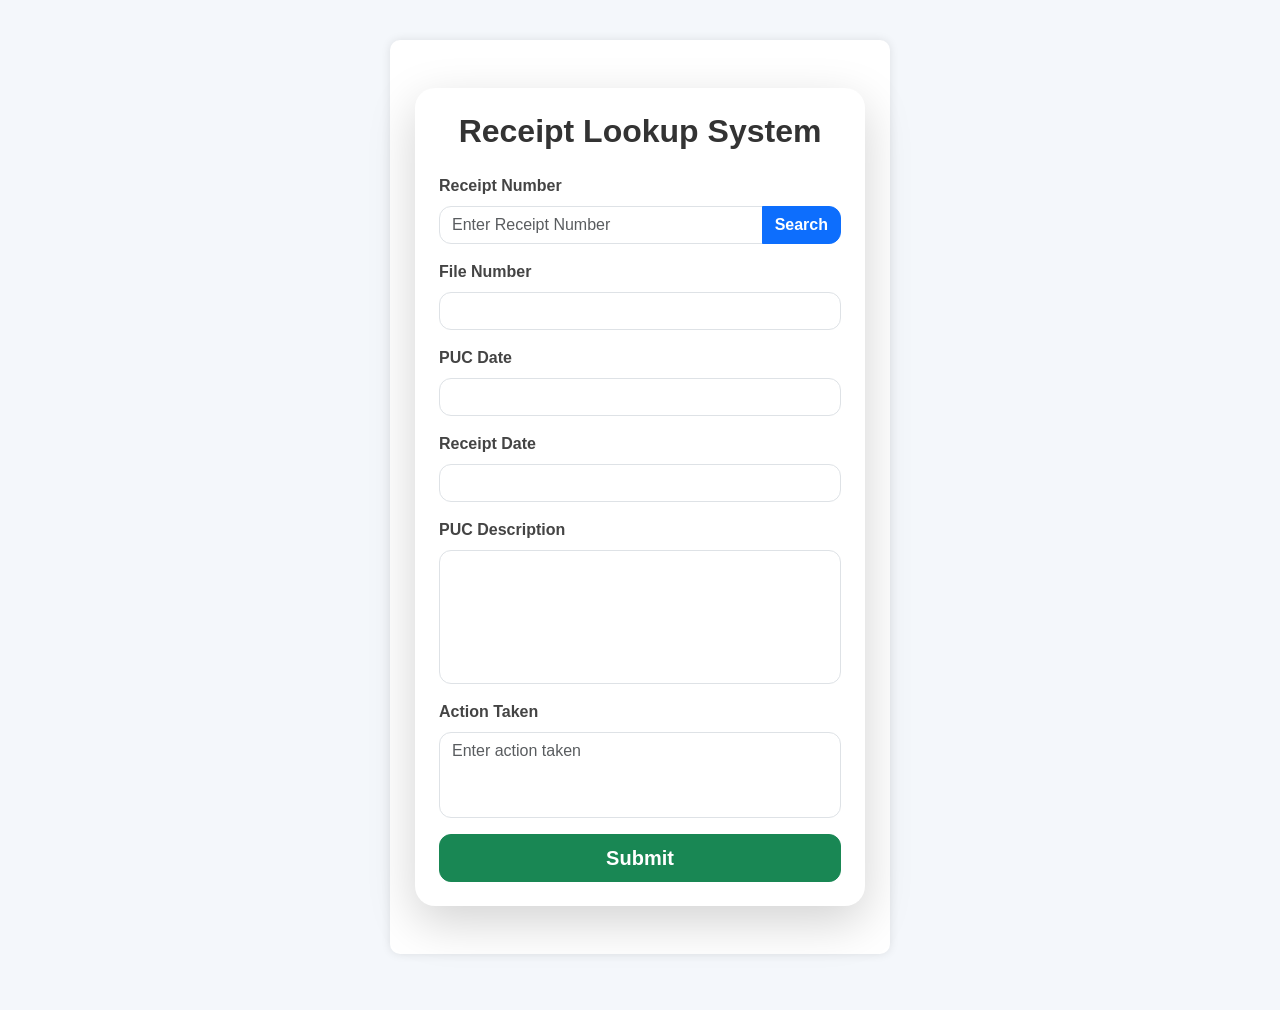
<file: test.html>
<!-- <!DOCTYPE html>
<html lang="en">

<head>

  <meta charset="UTF-8">
  <meta name="viewport" content="width=device-width, initial-scale=1.0">

  <title>Receipt Lookup System index html</title>

  Bootstrap CSS
  <link
    href="https://cdn.jsdelivr.net/npm/bootstrap@5.3.7/dist/css/bootstrap.min.css"
    rel="stylesheet"
  >

  Custom CSS
  <link rel="stylesheet" href="css1.css">

</head>

<body>

  <div class="container py-5">

    <div class="card shadow-lg p-4">

      <h2 class="text-center mb-4">
        Receipt Lookup System
      </h2>

      Receipt Number
      <div class="mb-3">

        <label for="receiptNo" class="form-label">
          Receipt Number
        </label>

        <div class="input-group">

          <input
            type="text"
            id="receiptNo"
            class="form-control"
            placeholder="Enter Receipt Number"
            autocomplete="off"
          >

          <button
            id="searchBtn"
            class="btn btn-primary"
          >
            Search
          </button>

        </div>

      </div>

      File Number
      <div class="mb-3">

        <label for="fileNo" class="form-label">
          File Number
        </label>

        <input
          type="text"
          id="fileNo"
          class="form-control"
        >

      </div>

      PUC Date
      <div class="mb-3">

        <label for="pucDate" class="form-label">
          PUC Date
        </label>

        <input
          type="text"
          id="pucDate"
          class="form-control"
        >

      </div>

      Receipt Date
      <div class="mb-3">

        <label for="receiptDate" class="form-label">
          Receipt Date
        </label>

        <input
          type="text"
          id="receiptDate"
          class="form-control"
        >

      </div>

      Description
      <div class="mb-3">

        <label for="pucDescription" class="form-label">
          PUC Description
        </label>

        <textarea
          id="pucDescription"
          rows="5"
          class="form-control"
        ></textarea>

      </div>

      Buttons
      <div class="d-grid gap-2">

        <button
          id="submitBtn"
          class="btn btn-success btn-lg"
        >
          Submit
        </button>

      </div>

      Status
      <div
        id="status"
        class="alert mt-4 d-none"
      ></div>

    </div>

  </div>

  Bootstrap JS
  <script
    src="https://cdn.jsdelivr.net/npm/bootstrap@5.3.7/dist/js/bootstrap.bundle.min.js">
  </script>

  Main JS
  <script src="js1.js"></script>

</body>

</html> -->


<!DOCTYPE html>
<html lang="en">

<head>

  <meta charset="UTF-8">
  <meta name="viewport" content="width=device-width, initial-scale=1.0">

  <title>Receipt Lookup</title>
<link
    href="https://cdn.jsdelivr.net/npm/bootstrap@5.3.7/dist/css/bootstrap.min.css"
    rel="stylesheet"
  >
  <link rel="stylesheet" href="css1.css">

</head>

<body>
  <div class="container py-5">

    <div class="card shadow-lg p-4">

      <h2 class="text-center mb-4">
        Receipt Lookup System
      </h2>

      <!-- Receipt Number -->
      <div class="mb-3">

        <label for="receiptNo" class="form-label">
          Receipt Number
        </label>

        <div class="input-group">

          <input
            type="text"
            id="receiptNo"
            class="form-control"
            placeholder="Enter Receipt Number"
            autocomplete="off"
          >

          <button
            id="searchBtn"
            class="btn btn-primary"
          >
            Search
          </button>

        </div>

      </div>

      <!-- File Number -->
      <div class="mb-3">

        <label for="fileNo" class="form-label">
          File Number
        </label>

        <input
          type="text"
          id="fileNo"
          class="form-control"
        >

      </div>

      <!-- PUC Date -->
      <div class="mb-3">

        <label for="pucDate" class="form-label">
          PUC Date
        </label>

        <input
          type="text"
          id="pucDate"
          class="form-control"
        >

      </div>

      <!-- Receipt Date -->
      <div class="mb-3">

        <label for="receiptDate" class="form-label">
          Receipt Date
        </label>

        <input
          type="text"
          id="receiptDate"
          class="form-control"
        >

      </div>

      <!-- Description -->
      <div class="mb-3">

        <label for="pucDescription" class="form-label">
          PUC Description
        </label>

        <textarea
          id="pucDescription"
          rows="5"
          class="form-control"
        ></textarea>

      </div>
      <!-- Action Taken -->
      <div class="mb-3">
        <label for="actionTaken" class="form-label">
          Action Taken
        </label>
        <textarea
          id="actionTaken"
          rows="3"
          class="form-control"
          placeholder="Enter action taken"
        ></textarea>

</div>
      <!-- Buttons -->
      <div class="d-grid gap-2">

        <button
          id="submitBtn"
          class="btn btn-success btn-lg"
        >
          Submit
        </button>

      </div>

      <!-- Status -->
      <div
        id="status"
        class="alert mt-4 d-none"
      ></div>

    </div>

  </div>
<pre id="debug"></pre>

<!-- Bootstrap JS -->
  <script
    src="https://cdn.jsdelivr.net/npm/bootstrap@5.3.7/dist/js/bootstrap.bundle.min.js">
  </script>
  <script src="js1.js"></script>

</body>
</html>
</file>
<file: css1.css>
/* css1.css */

body{

  font-family: Arial, sans-serif;
  background:#f2f2f2;

  margin:0;
  padding:40px 15px;
}

.container{

  max-width:500px;
  margin:auto;

  background:white;

  padding:25px;

  border-radius:10px;

  box-shadow:0 0 10px rgba(0,0,0,0.1);
}

h2{

  text-align:center;
  margin-bottom:25px;

  color:#333;
}

.form-group{

  margin-bottom:18px;
}

label{

  display:block;

  margin-bottom:6px;

  font-weight:bold;

  color:#444;
}

input,
textarea{

  width:100%;

  padding:10px;

  border:1px solid #ccc;

  border-radius:5px;

  box-sizing:border-box;

  font-size:15px;

  background:#fff;
}

input:disabled,
textarea:disabled{

  background:#f7f7f7;
}

textarea{

  resize:vertical;
}

.status{

  margin-top:15px;

  font-weight:bold;

  text-align:center;
}

.status.success{

  color:green;
}

.status.error{

  color:red;
}

.status.loading{

  color:#0066cc;
}

@media(max-width:600px){

  .container{

    padding:20px;
  }

  h2{

    font-size:22px;
  }
}

.search-box{

  display:flex;
  gap:10px;
}

.search-box input{

  flex:1;
}

.search-box button{

  padding:10px 18px;

  border:none;

  background:#0066cc;

  color:white;

  border-radius:5px;

  cursor:pointer;

  font-size:14px;
}

.search-box button:hover{

  opacity:0.9;
}

body{
    background:#f4f7fb;
    min-height:100vh;
}

.card{
    border:none;
    border-radius:20px;
}

h2{
    font-weight:700;
}

.form-control{
    border-radius:12px;
}

.btn{
    border-radius:12px;
    font-weight:600;
}

textarea{
    resize:none;
}

#status{
    font-weight:600;
}
</file>
